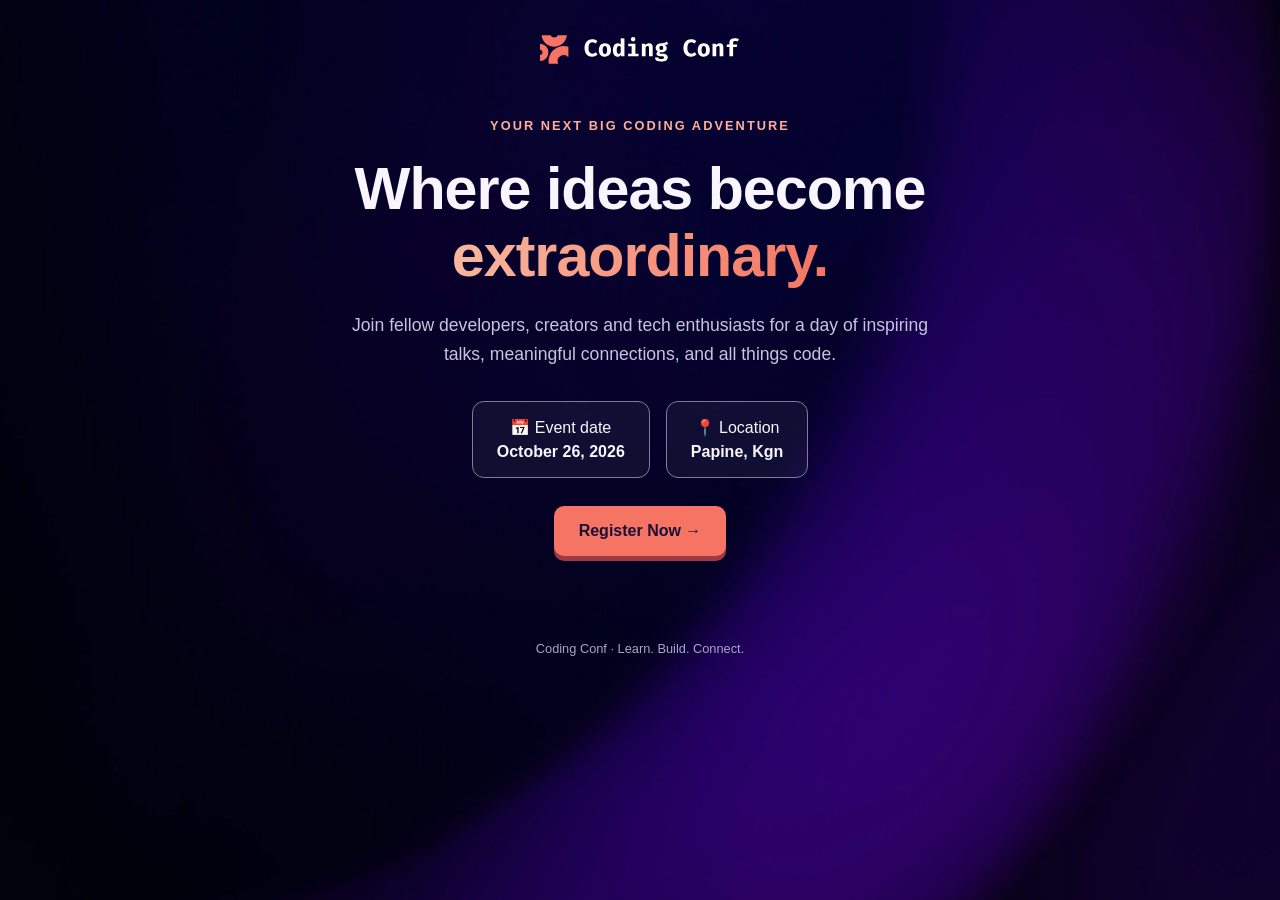
<file: index.html>
<!DOCTYPE html>
<html lang="en">
 <head>
  <meta charset="utf-8"/>
  <meta content="width=device-width,initial-scale=1" name="viewport"/>
  <title>
   Coding Conf | Home
  </title>
  <!-- All three pages share the same stylesheet. -->
  <link href="css/style.css" rel="stylesheet"/>
 </head>
 <body>
  <!-- The logo links back to the home page from every page. -->
  <header>
   <nav aria-label="Main navigation">
    <a href="index.html">
     <img alt="Coding Conf home" class="logo" src="assets/images/logo-full.svg"/>
    </a>
   </nav>
  </header>
  <main>
   <section aria-labelledby="welcome">
    <p class="eyebrow">
     Your next big coding adventure
    </p>
    <h1 id="welcome">
     Where ideas become
     <em>
      extraordinary.
     </em>
    </h1>
    <p class="lead">
     Join fellow developers, creators and tech enthusiasts for a day of inspiring talks, meaningful connections, and all things code.
    </p>
    <!-- Event information supplied in the assignment brief. -->
    <div class="details">
     <div class="detail">
      📅 Event date
      <strong>
       October 26, 2026
      </strong>
     </div>
     <div class="detail">
      📍 Location
      <strong>
       Papine, Kgn
      </strong>
     </div>
    </div>
    <!-- Start registration on the separate form page. -->
    <a class="primary" href="login.html">
     Register Now →
    </a>
   </section>
  </main>
  <footer>
   Coding Conf · Learn. Build. Connect.
  </footer>
 </body>
</html>
</file>
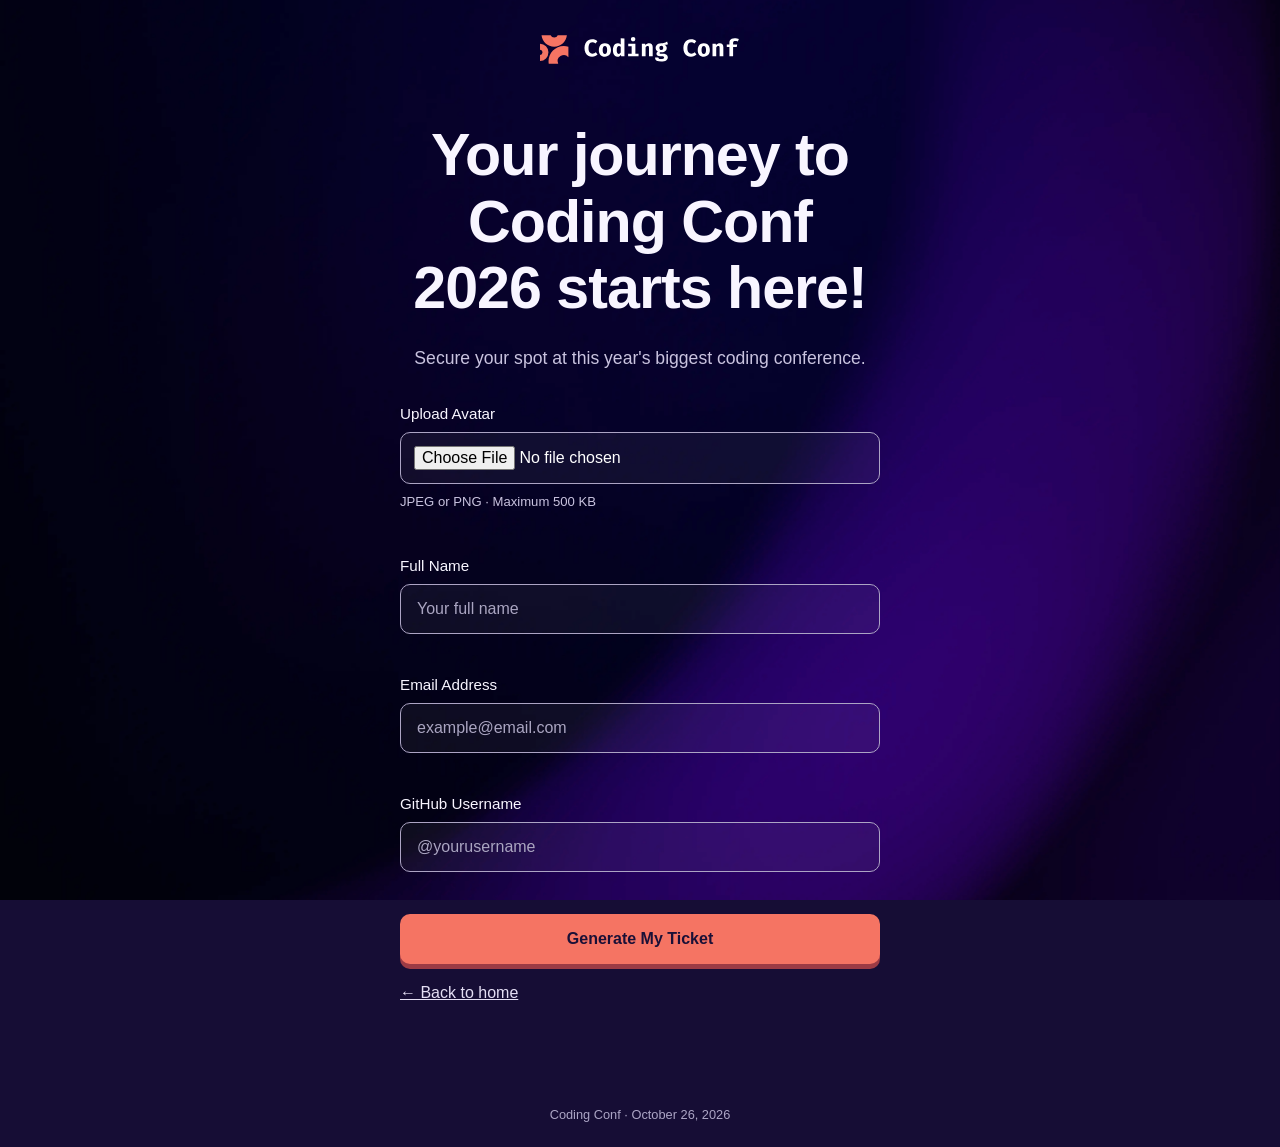
<file: login.html>
<!DOCTYPE html>
<html lang="en">
 <head>
  <meta charset="utf-8"/>
  <meta content="width=device-width,initial-scale=1" name="viewport"/>
  <title>
   Coding Conf | Register
  </title>
  <!-- All three pages share the same stylesheet. -->
  <link href="css/style.css" rel="stylesheet"/>
 </head>
 <body>
  <!-- The logo links back to the home page from every page. -->
  <header>
   <nav aria-label="Main navigation">
    <a href="index.html">
     <img alt="Coding Conf home" class="logo" src="assets/images/logo-full.svg"/>
    </a>
   </nav>
  </header>
  <main>
   <section class="form-wrap">
    <h1>
     Your journey to Coding Conf 2026 starts here!
    </h1>
    <p class="lead">
     Secure your spot at this year's biggest coding conference.
    </p>
    <!-- JavaScript handles validation so errors can appear beside each field. -->
    <form id="registration" novalidate="">
     <div class="field">
      <label for="avatar">
       Upload Avatar
      </label>
      <input accept="image/jpeg,image/png" aria-describedby="avatar-hint avatar-error" id="avatar" type="file"/>
      <p class="hint" id="avatar-hint">
       JPEG or PNG · Maximum 500 KB
      </p>
      <!-- Each error message is linked to its input and announced when updated. -->
      <p aria-live="polite" class="error" id="avatar-error">
      </p>
     </div>
     <div class="field">
      <label for="name">
       Full Name
      </label>
      <input aria-describedby="name-error" autocomplete="name" id="name" name="name" placeholder="Your full name"/>
      <p aria-live="polite" class="error" id="name-error">
      </p>
     </div>
     <div class="field">
      <label for="email">
       Email Address
      </label>
      <input aria-describedby="email-error" autocomplete="email" id="email" name="email" placeholder="example@email.com" type="email"/>
      <p aria-live="polite" class="error" id="email-error">
      </p>
     </div>
     <div class="field">
      <label for="github">
       GitHub Username
      </label>
      <input aria-describedby="github-error" id="github" name="github" placeholder="@yourusername"/>
      <p aria-live="polite" class="error" id="github-error">
      </p>
     </div>
     <button class="primary wide" type="submit">
      Generate My Ticket
     </button>
    </form>
    <a class="back" href="index.html">
     ← Back to home
    </a>
   </section>
  </main>
  <footer>
   Coding Conf · October 26, 2026
  </footer>
  <!-- Load after the form so its elements are available to the script. -->
  <script src="js/validation.js">
  </script>
 </body>
</html>
</file>
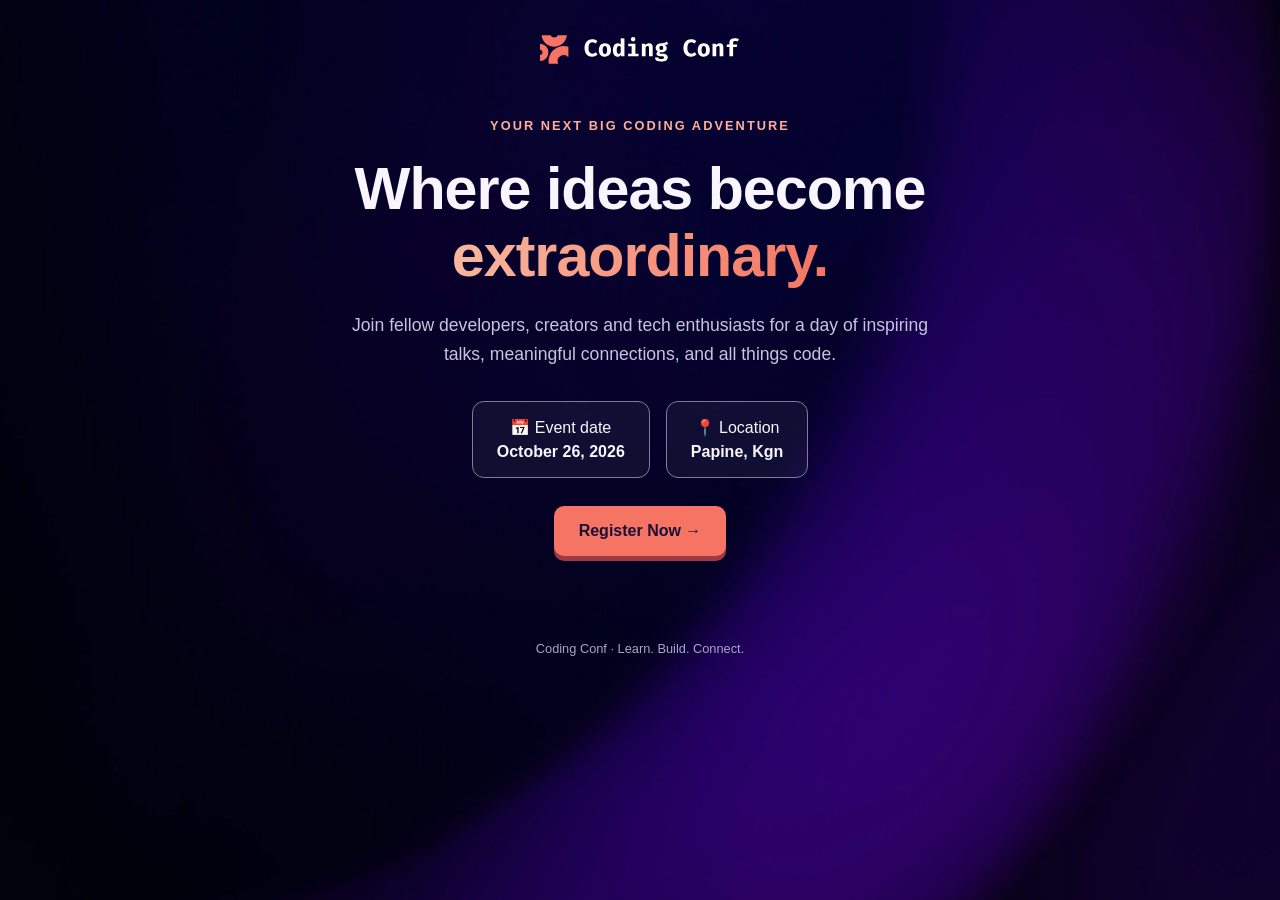
<file: ticket.html>
<!DOCTYPE html>
<html lang="en">
 <head>
  <meta charset="utf-8"/>
  <meta content="width=device-width,initial-scale=1" name="viewport"/>
  <title>
   Coding Conf | Your Ticket
  </title>
  <!-- All three pages share the same stylesheet. -->
  <link href="css/style.css" rel="stylesheet"/>
 </head>
 <body>
  <!-- The logo links back to the home page from every page. -->
  <header>
   <nav aria-label="Main navigation">
    <a href="index.html">
     <img alt="Coding Conf home" class="logo" src="assets/images/logo-full.svg"/>
    </a>
   </nav>
  </header>
  <main>
   <section>
    <h1>
     Congrats,
     <em id="greeting-name">
     </em>
     !
     <br/>
     Your ticket is ready.
    </h1>
    <p class="lead">
     We've reserved your place at Coding Conf 2026. We can't wait to see you there!
    </p>
    <!-- ticket.js fills the empty attendee elements from sessionStorage. -->
    <article aria-label="Your conference ticket" class="ticket">
     <div class="ticket-top">
      <div class="ticket-brand">
       <!-- Decorative icon: the event name is already written beside it. -->
       <img alt="" src="assets/images/logo-mark.svg"/>
       Coding Conf
      </div>
      <p class="ticket-date">
       Oct 26, 2026 / Papine, Kgn
      </p>
     </div>
     <div class="ticket-bottom">
      <img alt="Attendee avatar" class="avatar" id="ticket-avatar"/>
      <div class="attendee">
       <strong id="ticket-name">
       </strong>
       <p>
        <img alt="" height="17" src="assets/images/icon-github.svg" width="17"/>
        <a id="ticket-github" rel="noopener noreferrer" target="_blank">
        </a>
       </p>
      </div>
      <span class="serial" id="ticket-serial">
      </span>
     </div>
    </article>
    <a class="back" href="index.html">
     ← Return to home
    </a>
   </section>
  </main>
  <footer>
   Coding Conf · Your adventure begins here.
  </footer>
  <!-- Populate the ticket or redirect home if registration data is missing. -->
  <script src="js/ticket.js">
  </script>
 </body>
</html>
</file>
<file: css/style.css>
/* Shared theme colours used throughout the website. */
:root {
  --ink:#f8f5ff;
  --muted:#c9c3df;
  --accent:#f57463;
  --border:#9b92b3;
  --error:#ff9387
}
/* Include padding and borders in element widths. */
* {
  box-sizing:border-box
}
body {
  margin:0;
  min-height:100vh;
  color:var(--ink);
  font-family:Arial,Helvetica,sans-serif;
  background:#160d35 url('../assets/images/background-desktop.png') center/cover fixed
}
a {
  color:inherit
}
/* Keep keyboard focus clearly visible on links, buttons and inputs. */
:is(a,button,input):focus-visible {
  outline:3px solid #ffbba8;
  outline-offset:3px
}
/* Shared page structure and logo. */
header {
  padding:35px 20px 12px;
  text-align:center
}
.logo {
  width:200px;
  max-width:65%
}
main {
  max-width:850px;
  margin:0 auto;
  padding:22px 20px 70px;
  text-align:center
}
/* Scale headings with the viewport while keeping readable size limits. */
h1 {
  font-size:clamp(2.2rem,5.6vw,3.7rem);
  line-height:1.13;
  margin:20px auto 22px;
  max-width:820px;
  letter-spacing:-1px
}
h1 em {
  font-style:normal;
  background:linear-gradient(90deg,#f6b89d,#f57463);
  background-clip:text;
  color:transparent
}
p {
  color:var(--muted);
  line-height:1.65
}
.lead {
  font-size:1.1rem;
  max-width:620px;
  margin:0 auto 32px
}
/* Primary buttons share the same appearance and hover transition. */
.primary {
  display:inline-block;
  border:0;
  border-radius:10px;
  background:var(--accent);
  color:#1a1037;
  padding:16px 25px;
  font-size:1rem;
  font-weight:800;
  text-decoration:none;
  cursor:pointer;
  box-shadow:0 5px 0 #9c3b45;
  transition:transform .15s,filter .15s
}
.primary:hover {
  filter:brightness(1.12);
  transform:translateY(-2px)
}
/* Allow event information cards to wrap when space is limited. */
.details {
  display:flex;
  justify-content:center;
  gap:16px;
  flex-wrap:wrap;
  margin:28px auto
}
.detail {
  padding:16px 24px;
  border:1px solid #827b9c;
  border-radius:12px;
  background:#ffffff0c
}
.detail strong {
  display:block;
  margin-top:6px
}
.eyebrow {
  color:#ffad9c;
  font-weight:700;
  letter-spacing:.16em;
  text-transform:uppercase;
  font-size:.8rem
}
/* Keep the registration form centered and readable on wide screens. */
.form-wrap {
  max-width:480px;
  margin:0 auto;
  text-align:left
}
.form-wrap > :is(h1,.lead) {
  text-align:center
}
.field {
  margin:0 0 21px
}
.field label {
  display:block;
  font-size:.95rem;
  margin-bottom:10px
}
.field input {
  width:100%;
  border:1px solid #aca4c4;
  border-radius:10px;
  padding:15px 16px;
  background:#ffffff0c;
  color:white;
  font:inherit
}
.field input::placeholder {
  color:#aaa5c1
}
.field input[type=file] {
  padding:13px
}
.hint {
  font-size:.82rem;
  margin:7px 0;
  color:var(--muted)
}
/* Reserve room for validation feedback and highlight invalid fields. */
.error {
  min-height:1.2em;
  color:var(--error);
  font-size:.83rem;
  margin:5px 0
}
.field input[aria-invalid=true] {
  border:2px solid var(--error)
}
.wide {
  width:100%
}
/* A translucent background and blur create the glass ticket effect. */
.ticket {
  position:relative;
  overflow:hidden;
  text-align:left;
  max-width:620px;
  margin:38px auto 25px;
  border:1px solid #ffffff70;
  border-radius:20px;
  background:linear-gradient(120deg,#ffffff25,#ffffff0c);
  backdrop-filter:blur(15px);
  box-shadow:0 24px 65px #08051d90
}
.ticket-top {
  padding:26px 30px 32px;
  min-height:175px;
  background:url('../assets/images/pattern-ticket.svg') right center/auto 100% no-repeat
}
.ticket-brand {
  display:flex;
  align-items:center;
  gap:13px;
  font-size:1.65rem;
  font-weight:800
}
.ticket-brand img {
  width:38px
}
.ticket-date {
  margin:10px 0 0 52px;
  color:#e1dced
}
/* Arrange the uploaded avatar, attendee details and serial in one row. */
.ticket-bottom {
  border-top:2px dashed #bdb2d3;
  padding:22px 30px;
  display:flex;
  align-items:center;
  gap:15px
}
.avatar {
  width:66px;
  height:66px;
  object-fit:cover;
  border-radius:12px
}
.attendee {
  min-width:0;
  flex:1
}
.attendee strong {
  font-size:1.3rem;
  overflow-wrap:anywhere
}
.attendee p {
  margin:7px 0 0;
  overflow-wrap:anywhere
}
/* Float the GitHub icon beside its profile link and contain the float. */
.attendee p {
  display:flow-root
}
.attendee p img {
  float:left;
  margin:3px 6px 0 0
}
.attendee a {
  color:#f4b7a6
}
.serial {
  font-size:.83rem;
  color:#c9c3df;
  writing-mode:vertical-rl
}
.back {
  display:inline-block;
  margin:20px auto;
  color:#e5dff5
}
footer {
  text-align:center;
  padding:15px 20px 25px;
  color:#aca5c5;
  font-size:.8rem
}
/* Phone layout: reduce ticket spacing and use the mobile background. */
@media(max-width:600px) {
  body {
    background-image:url('../assets/images/background-mobile.png')
  }
  header {
    padding-top:24px
  }
  main {
    padding:12px 20px 50px
  }
  .ticket-top {
    padding:22px 20px
  }
  .ticket-bottom {
    padding:20px 16px
  }
  .ticket-brand {
    font-size:1.3rem
  }
  .ticket-date {
    margin-left:49px
  }
  .avatar {
    width:54px;
    height:54px
  }
  .attendee strong {
    font-size:1.05rem
  }
}
/* Tablet-sized viewports use the supplied tablet background. */
@media(min-width:601px) and (max-width:900px) {
  body {
    background-image:url('../assets/images/background-tablet.png')
  }
}
</file>
